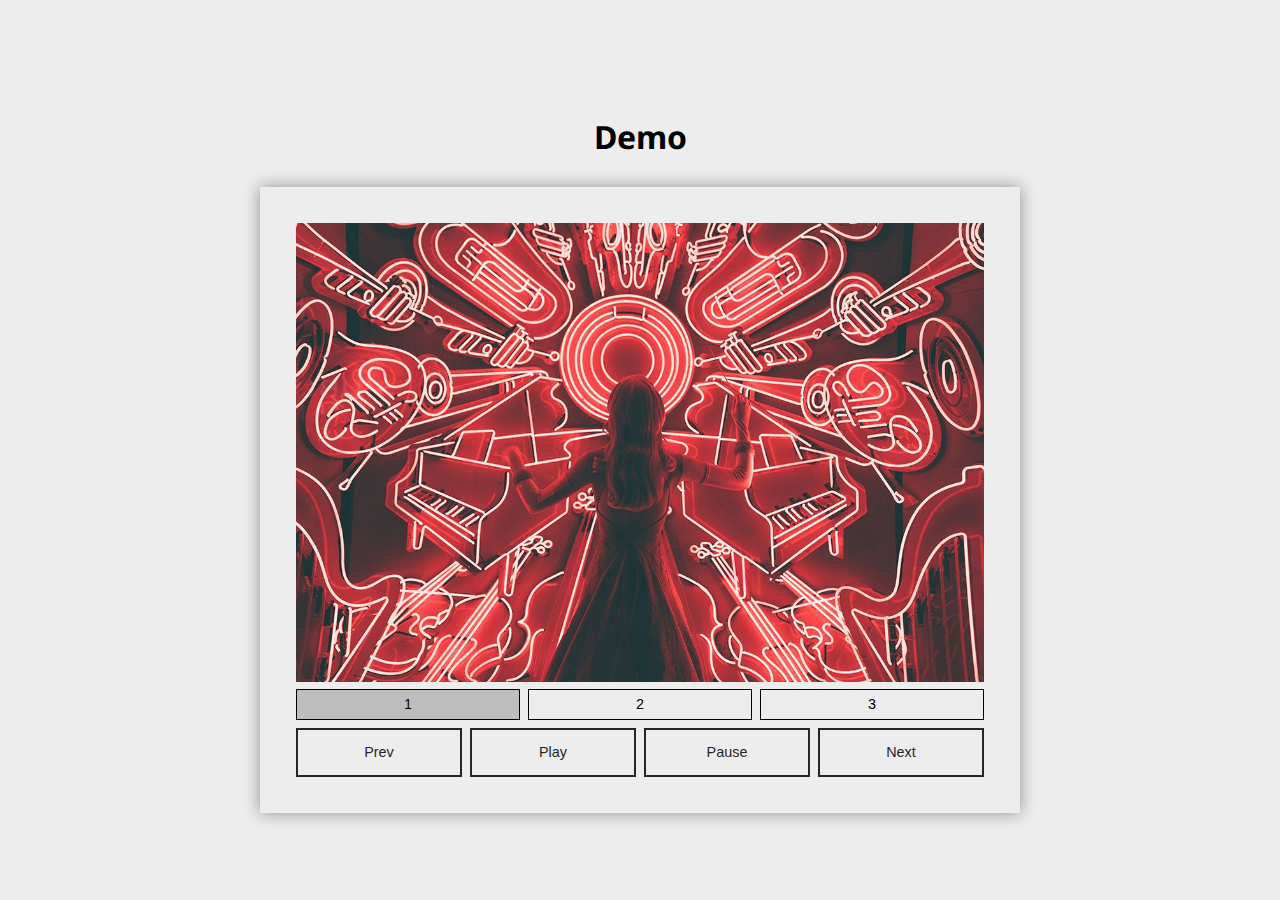
<file: slide/index.html>
<!DOCTYPE html>
<html lang="en">
    <head>
        <meta charset="UTF-8" />
        <meta name="viewport" content="width=device-width, initial-scale=1.0" />
        <meta http-equiv="X-UA-Compatible" content="ie=edge" />
        <title>Slide Demo</title>

        <link
            href="https://fonts.googleapis.com/css?family=Noto+Sans:300,400&display=swap"
            rel="stylesheet"
        />

        <link rel="stylesheet" href="css/style.css" />
        <link rel="stylesheet" href="slide/css/slide.css" />
        <link
            rel="stylesheet"
            href="slide/css/components/slide.thumbnails.css"
        />
    </head>
    <body class="page">
        <section class="page__section">
            <h2>Demo</h2>
            <div id="alpha" class="slide">
                <div id="alpha__into" class="slide__into">
                    <img
                        id="alpha-0"
                        src="images/led-music-instruments.jpg"
                        class="slide__item"
                        alt="woman standing watching LED light musical instrument"
                    />
                    <img
                        id="alpha-1"
                        src="images/woman-holding-heart.jpg"
                        class="slide__item"
                        alt="woman holding lit heart"
                    />
                    <img
                        id="alpha-2"
                        src="images/hot-air-balloons.jpg"
                        class="slide__item"
                        alt="man taking photo of hot air balloons"
                    />
                </div>

                <nav class="slide__thumbnails">
                    <a
                        href="#alpha-0"
                        class="slide__thumbnail"
                        title="Select the first slide"
                        data-slide-index="0"
                    >
                        <span>1</span>
                    </a>
                    <a
                        href="#alpha-1"
                        class="slide__thumbnail"
                        title="Select the second slide"
                        data-slide-index="1"
                    >
                        <span>2</span>
                    </a>
                    <a
                        href="#alpha-2"
                        class="slide__thumbnail"
                        title="Select the last slide"
                        data-slide-index="2"
                    >
                        <span>3</span>
                    </a>
                </nav>

                <div class="slide__js">
                    <nav class="slide__nav">
                        <button
                            aria-label="Select the previous slide"
                            class="slide__prev"
                            type="button"
                        >
                            Prev
                        </button>
                        <button
                            aria-label="Play through all slides"
                            class="slide__play"
                            type="button"
                        >
                            Play
                        </button>
                        <button
                            aria-label="Pause on the current slide"
                            class="slide__pause"
                            type="button"
                        >
                            Pause
                        </button>
                        <button
                            aria-label="Select the next slide"
                            class="slide__next"
                            type="button"
                        >
                            Next
                        </button>
                    </nav>
                </div>
            </div>
        </section>

        <noscript>
            <style>
                .slide__js {
                    display: none;
                }
            </style>
        </noscript>

        <link rel="stylesheet" href="slide/css/components/slide.ui.css" />
        <script defer src="slide/js/slide.js"></script>
        <script defer src="slide/js/components/slide.thumbnails.js"></script>
        <script defer src="slide/js/components/slide.a11y.js"></script>
        <script defer src="js/my-carousel.js"></script>
    </body>
</html>
</file>
<file: slide/css/style.css>
html,
body {
  width: 100%;
  height: 100%;
}

body {
  margin: 0;
  padding: 0;
  background: #ededed;
  font: 400 1rem/1.45 "Noto Sans", serif;
}

h2 {
  font-size: 2em;
}

.page {
  display: flex;
  align-items: center;
  justify-content: center;
  flex-wrap: wrap;
}

.page__section {
  flex: 1 1 100%;
  display: flex;
  flex-direction: column;
  align-items: center;
}
/*# sourceMappingURL=style.css.map */
</file>
<file: slide/slide/css/slide.css>
.slide__into {
  position: relative;
  display: flex;
  align-items: flex-start;
  margin: 0.25rem;
  border-color: #252525;
  contain: content;
  scroll-behavior: smooth;
  -webkit-overflow-scrolling: touch;
  overscroll-behavior-x: contain;
  scroll-snap-type: x mandatory;
  overflow-x: scroll;
  overflow-y: hidden;
}

.slide__item {
  display: flex;
  align-items: center;
  flex: 1 0 100%;
  position: relative;
  scroll-snap-align: start;
}

.slide img {
  display: block;
  object-fit: cover;
  width: 100%;
  height: 100%;
  max-width: 100%;
}

.slide__is-hidden {
  display: none;
}

.slide--vertical .slide__into {
  flex-direction: column;
  overscroll-behavior-y: contain;
  scroll-snap-type: y mandatory;
  overflow-y: scroll;
  overflow-x: hidden;
}

.slide .slide__into--no-scroll {
  overflow: hidden;
}
/*# sourceMappingURL=slide.css.map */
</file>
<file: slide/slide/css/components/slide.thumbnails.css>
.slide__thumbnails {
  display: flex;
  align-items: flex-start;
  flex-wrap: wrap;
  font-size: 0.9rem;
}

.slide__thumbnails--scroll {
  flex-wrap: nowrap;
  overflow-x: auto;
  overflow-y: hidden;
  -webkit-overflow-scrolling: touch;
  width: 0.25em;
  height: 0.25em;
  background: #d7d7d7;
}

.slide__thumbnails--scroll::-webkit-scrollbar-thumb {
  background: black;
}

.slide__thumbnails--scroll > .slide__thumbnail {
  flex-shrink: 0;
}

.slide__thumbnail {
  flex: 1 1 20%;
  display: inline-flex;
  justify-content: center;
  align-items: center;
  border: 0.05rem solid;
  background: transparent;
  border-color: inherit;
  margin: 0.25rem;
  height: 5em;
  padding: 0;
  color: inherit;
  text-decoration: none;
  position: relative;
}

.slide__thumbnail::before {
  content: "";
  position: absolute;
  z-index: 1;
  top: 0;
  left: 0;
  opacity: 0;
  right: 0;
  bottom: 0;
  background: rgba(0, 0, 0, 0.2);
  transition: opacity 0.3s ease-out;
}

.slide__thumbnail:hover::before, .slide__thumbnail:focus::before, .slide__thumbnail--is-selected::before {
  opacity: 1;
}
/*# sourceMappingURL=slide.thumbnails.css.map */
</file>
<file: slide/slide/css/components/slide.ui.css>
.slide {
  max-width: 760px;
  width: 100%;
  padding: 2em;
  box-shadow: 0 0 1em rgba(0, 0, 0, 0.4);
  box-sizing: border-box;
  font: 1rem/1 Noto, sans-serif;
}

@media all and (max-width: 500px) {
  .slide {
    font-size: 0.5rem;
  }
}

.slide__into {
  max-height: 460px;
}

.slide button {
  flex: 1 1 100px;
  display: inline-flex;
  justify-content: center;
  align-items: center;
  margin: 0.25rem;
  padding: 1em;
  background: #ededed;
  border: 0.15em solid #252525;
  color: #252525;
  font-size: 0.9rem;
  transition: background 0.2s ease-in-out, color 0.2s ease-in-out;
}

.slide button:hover, .slide button:focus {
  background: #252525;
  color: #ededed;
}

.slide__thumbnails {
  transition: opacity 0.25s ease-in-out;
}

.slide__thumbnail {
  height: 2em;
}

.slide__is-hidden ~ .slide__thumbnails {
  opacity: 1;
}

.slide__nav {
  display: flex;
  flex-wrap: wrap;
}
/*# sourceMappingURL=slide.ui.css.map */
</file>
